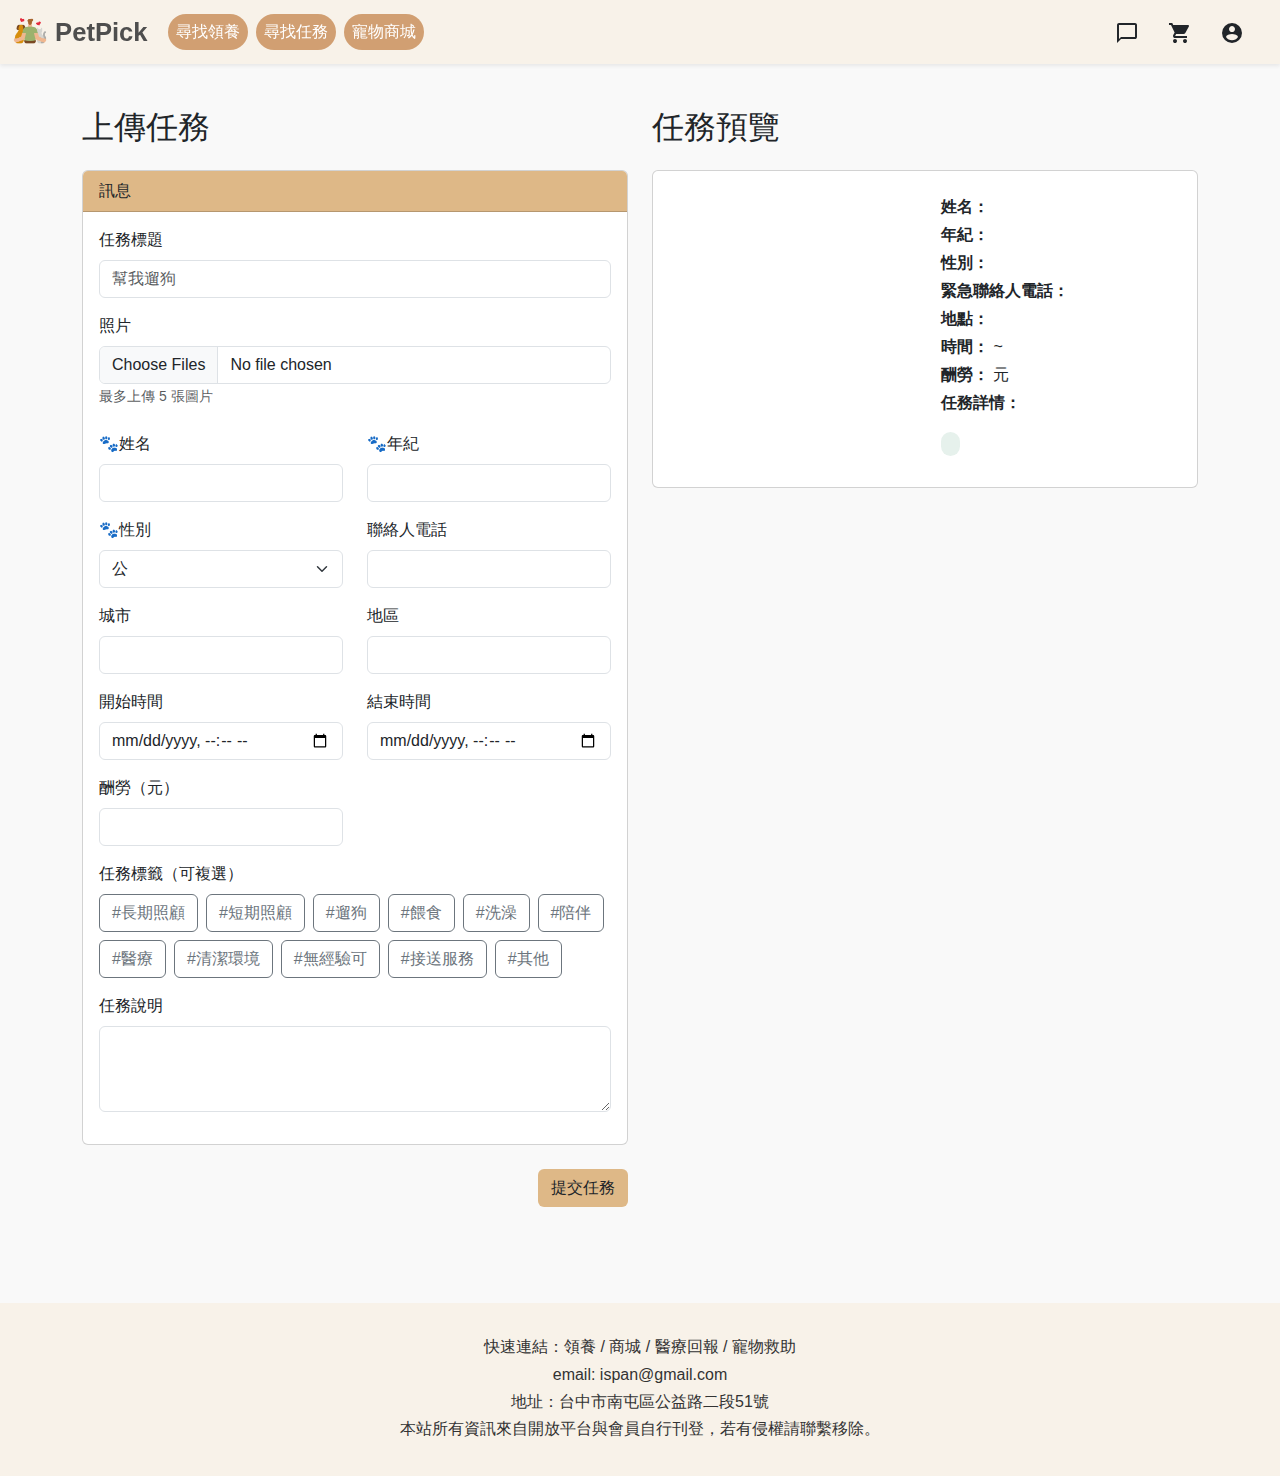
<file: mission/missionUpload.html>
<!DOCTYPE html>
<html lang="zh-Hant">

<head>
    <meta charset="UTF-8">
    <meta name="viewport" content="width=device-width, initial-scale=1.0">
    <title>PetPick 任務上傳</title>
    <link rel="icon" href="/pet-icon.png" type="image/x-icon">
    <link href="https://cdn.jsdelivr.net/npm/bootstrap@5.3.0/dist/css/bootstrap.min.css" rel="stylesheet">
    <link rel="stylesheet" href="styles.css">
    <link rel="stylesheet" href="chatroom.css">
    <link rel="stylesheet" href="https://cdnjs.cloudflare.com/ajax/libs/font-awesome/6.4.0/css/all.min.css">
    <link href="https://fonts.googleapis.com/icon?family=Material+Icons" rel="stylesheet">

</head>

<body>
    <!-- Navbar -->
    <nav class="navbar navbar-expand-lg navbar-light bg-white shadow-sm fixed-top">
        <div class="container-fluid">
            <!-- LOGO -->
            <a class="navbar-brand" href="/index.html">
                <img src="../pet-icon.png" width="36" height="36" class="d-inline-block align-top" alt="logo">
                PetPick
            </a>

            <!-- 手機切換按鈕 -->
            <button class="navbar-toggler" type="button" data-toggle="collapse" data-target="#navbarNav">
                <span class="navbar-toggler-icon"></span>
            </button>

            <!-- 導覽列連結 -->
            <div class="collapse navbar-collapse" id="navbarNav">
                <div class="d-flex flex-column flex-lg-row justify-content-between align-items-lg-center w-100">

                    <!-- 左側按鈕 -->
                    <ul class="navbar-nav mb-2 mb-lg-0">
                        <li class="nav-item"><a class="nav-link btn btn-login m-1" href="#">尋找領養</a></li>
                        <li class="nav-item"><a class="nav-link btn btn-login m-1" href="missonMain.html">尋找任務</a></li>
                        <li class="nav-item"><a class="nav-link btn btn-login m-1" href="#">寵物商城</a></li>
                    </ul>

                    <!-- 右側按鈕 -->
                    <div class=" position-fixed end-0 m-4 ">
                        <button id="chat-toggle" class="btn btn-material">
                            <span class="material-icons">chat_bubble_outline</span>
                        </button>
                        <button class="btn btn-material">
                            <span class="material-icons">shopping_cart</span>
                        </button>
                        <button class="btn btn-material">
                            <span class="material-icons">account_circle</span>
                        </button>

                    </div>
                </div>
            </div>
        </div>
    </nav>

    <div class="container">
        <div class="row justify-content-center align-items-start">
            <!-- 任務上傳表單 -->
            <div class="my-5 col-lg-6 col-12">
                <h2 class="mb-4 ">上傳任務</h2>
                <form id="taskForm">
                    <!-- 訊息 -->
                    <div class="card mb-4">
                        <div class="card-header">訊息</div>
                        <div class="card-body">
                            <div class="mb-3">
                                <label for="title" class="form-label">任務標題</label>
                                <input type="text" class="form-control" id="title" placeholder="幫我遛狗" required>
                            </div>
                            <div class="mb-3">
                                <label for="imageUrl" class="form-label">照片</label>
                                <input type="file" class="form-control" id="imageUrl" multiple accept="image/*">
                                <small class="text-muted">最多上傳 5 張圖片</small>
                                <div id="previewImages" class="d-flex flex-wrap gap-2 mt-2"></div>
                            </div>
                            <div class="row">
                                <div class="col-md-6 mb-3">
                                    <label for="petname" class="form-label">🐾姓名</label>
                                    <input type="text" class="form-control" id="petname" required>
                                </div>
                                <div class="col-md-6 mb-3">
                                    <label for="petage" class="form-label">🐾年紀</label>
                                    <input type="text" class="form-control" id="petage">
                                </div>
                                <div class="col-md-6 mb-3">
                                    <label for="petgender" class="form-label">🐾性別</label>
                                    <select class="form-select" id="petgender" required>
                                        <option value="公">公</option>
                                        <option value="母">母</option>
                                    </select>
                                </div>
                                <div class="col-md-6 mb-3">
                                    <label for="phone" class="form-label">聯絡人電話</label>
                                    <input type="text" class="form-control" id="phone" required>
                                </div>
                            </div>

                            <div class="row">
                                <div class="col-md-6 mb-3">
                                    <label for="city" class="form-label">城市</label>
                                    <input type="text" class="form-control" id="city" required>
                                </div>
                                <div class="col-md-6 mb-3">
                                    <label for="district" class="form-label">地區</label>
                                    <input type="text" class="form-control" id="district" required>
                                </div>
                            </div>
                            <div class="row">
                                <div class="col-md-6 mb-3">
                                    <label for="time" class="form-label">開始時間</label>
                                    <input type="datetime-local" class="form-control" id="starttime" required>
                                </div>
                                <div class="col-md-6 mb-3">
                                    <label for="time" class="form-label">結束時間</label>
                                    <input type="datetime-local" class="form-control" id="endtime" required>
                                </div>
                                <div class="col-md-6 mb-3">
                                    <label for="price" class="form-label">酬勞（元）</label>
                                    <input type="number" class="form-control" id="price" min="0" required>
                                </div>
                            </div>
                            <div class="mb-3">
                                <label class="form-label">任務標籤（可複選）</label>
                                <div id="tag-buttons" class="d-flex flex-wrap gap-2">
                                    <button type="button" class="btn btn-outline-secondary tag-btn"
                                        data-value="長期照顧">#長期照顧</button>
                                    <button type="button" class="btn btn-outline-secondary tag-btn"
                                        data-value="短期照顧">#短期照顧</button>
                                    <button type="button" class="btn btn-outline-secondary tag-btn"
                                        data-value="遛狗">#遛狗</button>
                                    <button type="button" class="btn btn-outline-secondary tag-btn"
                                        data-value="餵食">#餵食</button>
                                    <button type="button" class="btn btn-outline-secondary tag-btn"
                                        data-value="洗澡">#洗澡</button>
                                    <button type="button" class="btn btn-outline-secondary tag-btn"
                                        data-value="陪伴">#陪伴</button>
                                    <button type="button" class="btn btn-outline-secondary tag-btn"
                                        data-value="醫療">#醫療</button>
                                    <button type="button" class="btn btn-outline-secondary tag-btn"
                                        data-value="清潔環境">#清潔環境</button>
                                    <button type="button" class="btn btn-outline-secondary tag-btn"
                                        data-value="無經驗可">#無經驗可</button>
                                    <button type="button" class="btn btn-outline-secondary tag-btn"
                                        data-value="接送服務">#接送服務</button>
                                    <button type="button" class="btn btn-outline-secondary tag-btn"
                                        data-value="其他">#其他</button>
                                </div>
                            </div>
                            <!-- 送出資料 -->
                            <input type="hidden" name="tags" id="selectedTags">

                            <div class="mb-3">
                                <label for="description" class="form-label">任務說明</label>
                                <textarea class="form-control" id="description" rows="3" required></textarea>
                            </div>
                        </div>
                    </div>
                    <div class="text-end">
                        <button type="submit" class="btn" style="background-color: burlywood;">提交任務</button>
                    </div>
                </form>
            </div>

            <!-- 預覽區塊 -->
            <div id="taskPreview" class="my-5 col-lg-6 col-12">
                <h2 class="mb-4">任務預覽</h2>
                <div class="card">
                    <div class="row g-0">
                        <div class="col-md-6">
                            <div id="previewCarousel" class="carousel slide h-100" data-bs-ride="carousel">
                                <div class="carousel-inner h-100" id="carouselImages"></div>
                            </div>
                        </div>
                        <div class="col-md-6">
                            <div class="card-body">
                                <h5 id="previewTitle" class="card-title"></h5>
                                <p class="mb-1"><strong>姓名：</strong><span id="previewPetName"></span></p>
                                <p class="mb-1"><strong>年紀：</strong><span id="previewPetAge"></span></p>
                                <p class="mb-1"><strong>性別：</strong><span id="previewPetGender"></span></p>
                                <p class="mb-1"><strong>緊急聯絡人電話：</strong><span id="previewPhone"></span></p>
                                <p class="mb-1"><strong>地點：</strong><span id="previewLocation"></span></p>
                                <p class="mb-1"><strong>時間：</strong><span id="previewStartTime"></span> ~ </strong><span
                                        id="previewEndTime"></span></p>
                                <p class="mb-1"><strong>酬勞：</strong><span id="previewPrice"></span> 元</p>
                                <p class="card-text"><strong>任務詳情：</strong><span id="previewDescription"></span></p>
                                <p><span class="mission-tag" id="previewTag"></span></p>
                            </div>
                        </div>
                    </div>
                </div>
            </div>
        </div>
    </div>


    <footer class="footer text-center mt-5">
        <div class="container">
            <p>快速連結：領養 / 商城 / 醫療回報 / 寵物救助</p>
            <p>email: ispan@gmail.com</p>
            <p>地址：台中市南屯區公益路二段51號</p>
            <p>本站所有資訊來自開放平台與會員自行刊登，若有侵權請聯繫移除。</p>
        </div>
    </footer>

    <script src="missionUpload.js"></script>
</body>

</html>
</file>
<file: mission/styles.css>
body {
    font-family: "Noto Sans TC", sans-serif;
    background-color: #f9f9f9;
    padding-top: 60px;
}

header .carousel-item img {
    height: 500px;
    object-fit: cover;
    width: 100%;
}

.navbar-light {
    background-color: #f8f2e9 !important;
    /* 柔和米色 */
}

.navbar-light .navbar-brand {
    font-weight: bold;
    font-size: 1.6rem;
    color: #4e4e4e;
}

.navbar-light .nav-link {
    color: #4e4e4e;
    font-weight: 500;
    padding: 0.5rem 1rem;
    transition: color 0.3s ease;
}

.navbar-light .nav-link:hover {
    color: #c48b5f;
}

.navbar-nav .btn {
    background-color: #d19f72;
    color: white;
    border-radius: 20px;
    border: none;
    padding: 6px 14px;
    font-weight: 500;
    transition: background-color 0.3s ease;
}

.navbar-nav .btn:hover {
    background-color: #b9845e;
}

.site-title {
    font-size: 1.5rem;
    color: #444;
}

section {
    background-color: #fff;
    border-radius: 8px;
    padding: 2rem;
    box-shadow: 0 2px 10px rgba(0, 0, 0, 0.05);
    margin-bottom: 2rem;
}

.section-title {
    font-size: 1.5rem;
    font-weight: bold;
    text-align: center;
    margin: 2rem 0 1rem;
}

.section-title i {
    margin-right: 8px;
}

.text-block {
    max-width: 900px;
    margin: auto;
    padding: 0 1rem;
    line-height: 1.8;
    text-align: justify;
}

.footer {
    background-color: #f8f2e9;
    color: #333;
    padding: 2rem 1rem;
}

.footer p {
    margin-bottom: 0.2rem;
}

.card img {
    height: 200px;
    object-fit: cover;
}

/* 右下角置頂按鈕 */
#backToTop {
    position: fixed;
    bottom: 40px;
    right: 30px;
    width: 50px;
    height: 50px;
    background-color: #d19f72;
    color: white;
    border: none;
    border-radius: 50%;
    font-size: 20px;
    display: none;
    justify-content: center;
    align-items: center;
    box-shadow: 0 5px 15px rgba(0, 0, 0, 0.2);
    z-index: 999;
    cursor: pointer;
    transition: opacity 0.3s ease-in-out;
}

#backToTop:hover {
    background-color: #b9845e;
}

/* 控制顯示與隱藏的動畫 */
/* .navbar {
    transition: top 0.3s;
} */

/* 隱藏狀態：往下滑時觸發 */
/* .navbar.hide-navbar {
    top: -80px;
} */

.btn-login {
    background-color: #d19f72;
    border-radius: 30px;
    padding: 6px 16px;
    font-weight: bold;
    border: none;
    transition: 0.3s;
}

.btn-login:hover {
    background-color: #b9845e;
}

/* 手機版導覽列改為直式 */
@media (max-width: 991.98px) {
    .navbar-collapse>.d-flex {
        flex-direction: column;
        align-items: stretch;
        width: 100%;
    }

    .navbar-nav {
        width: 100%;
        justify-content: center;
        margin-bottom: 0.5rem;
        text-align: center;
    }

    .navbar-nav .nav-link {
        text-align: center;
    }

    .btn-login {
        width: 100%;
        margin-top: 0.5rem;
    }

    .navbar .navbar-nav:first-child {
        margin-right: auto;
    }

    .navbar .navbar-nav:last-child {
        margin-left: auto;
    }
}

.mission-card {
    border-radius: 3px;
    box-shadow: 0 2px 10px rgba(0, 0, 0, 0.05);
    transition: transform 0.2s;
}

.mission-card:hover {
    transform: translateY(-5px);
}

.mission-tag {
    font-size: 0.8rem;
    color: #5b7f6e;
    background-color: #e6f1ec;
    padding: 0.3rem 0.6rem;
    border-radius: 999px;
}

.card-header{
    background-color: burlywood;
}

.list-group-item {
    border-radius: 0px;
    box-shadow: #d19f72;
}
.list-group-item.active{
    background-color: burlywood;
    color: #333;
}
.list-group{
    border-radius: 1px;
    
}

.material-icons {
  font-family: 'Material Icons';
  font-weight: normal;
  font-style: normal;
  font-size: 40px;  /* Preferred icon size */
  display: inline-block;
  line-height: 1;
  text-transform: none;
  letter-spacing: normal;
  word-wrap: normal;
  white-space: nowrap;
  direction: ltr;
  vertical-align: middle;

  /* Support for all WebKit browsers. */
  -webkit-font-smoothing: antialiased;
  /* Support for Safari and Chrome. */
  text-rendering: optimizeLegibility;

  /* Support for Firefox. */
  -moz-osx-font-smoothing: grayscale;

  /* Support for IE. */
  font-feature-settings: 'liga';
}

.btn-material{
    border: none;
    transition: 0.3s;
}
.btn-material :hover{
    background-color: burlywood;
    border-radius: 50%;
    border: none;
    transition: 0.3s;
}

.btn-recommend{
    transition: 0.3s;
    border-radius: 3px;
    border-bottom-right-radius:0px ;
    border-bottom-left-radius:0px ;
    margin-bottom: 0;
}

.btn-recommend.active{
    background-color: burlywood;
    transition: 0.3s;
    border: none;
}

.btn-recommend:hover{
    background-color: burlywood;
    transition: 0.3s;
}
.score-circle {
  width: 50px;
  height: 50px;
  border-radius: 50%;
  font-weight: bold;
  font-size: 16px;
  background-color: #9fad44;
  display: flex;
  align-items: center;
  justify-content: center;
  color: #fff;
}
#search-input{
    height: 36px;
}
</file>
<file: mission/chatroom.css>
/* 聊天對象選單與聊天視窗共用外框 */
.chat-window {
    position: fixed;
    background: white;
    border-radius: 3px;
    border: 1px solid #ccc;
    z-index: 1050;
    box-shadow: 0 4px 12px rgba(0, 0, 0, 0.1);
}

/* 右上角聊天選單位置 */
#chat-selector {
    top: 25px;
    right: 30px;
    width: 300px;
    z-index: 1050;
    display: none;
}

/* 右下角聊天輸入視窗位置 */
#chat-window {
    bottom: 0px;
    right: 90px;
    width: 320px;
    display: none;
}

/* 視窗標題區 */
.chat-header {
    background-color: rgb(255, 255, 255);
    border-radius: 6px;
    border-bottom-left-radius: 0%;
    border-bottom-right-radius: 0;
    border-bottom-style:inset;
    width: 100%;
    height: 50px;
}


/* 訊息列表 */
.chat-body {
    height: 300px;
    overflow-y: auto;
    font-size: 14px;
}

/* 訊息泡泡樣式 */
.chat-body div {
    max-width: 80%;
    padding: 6px 12px;
    border-radius: 3px;
    word-break: break-word;
}

.chat-body .text-end {
    margin-left: auto;
}


/* 下方輸入區 */
.chat-input {
    width: 80%; 
    height: 40px; 
    border-radius: 30px;
    border-style: none;
    background-color: #e7e7e7;
}

.chat-footer{
    height: 50px;
}
</file>
